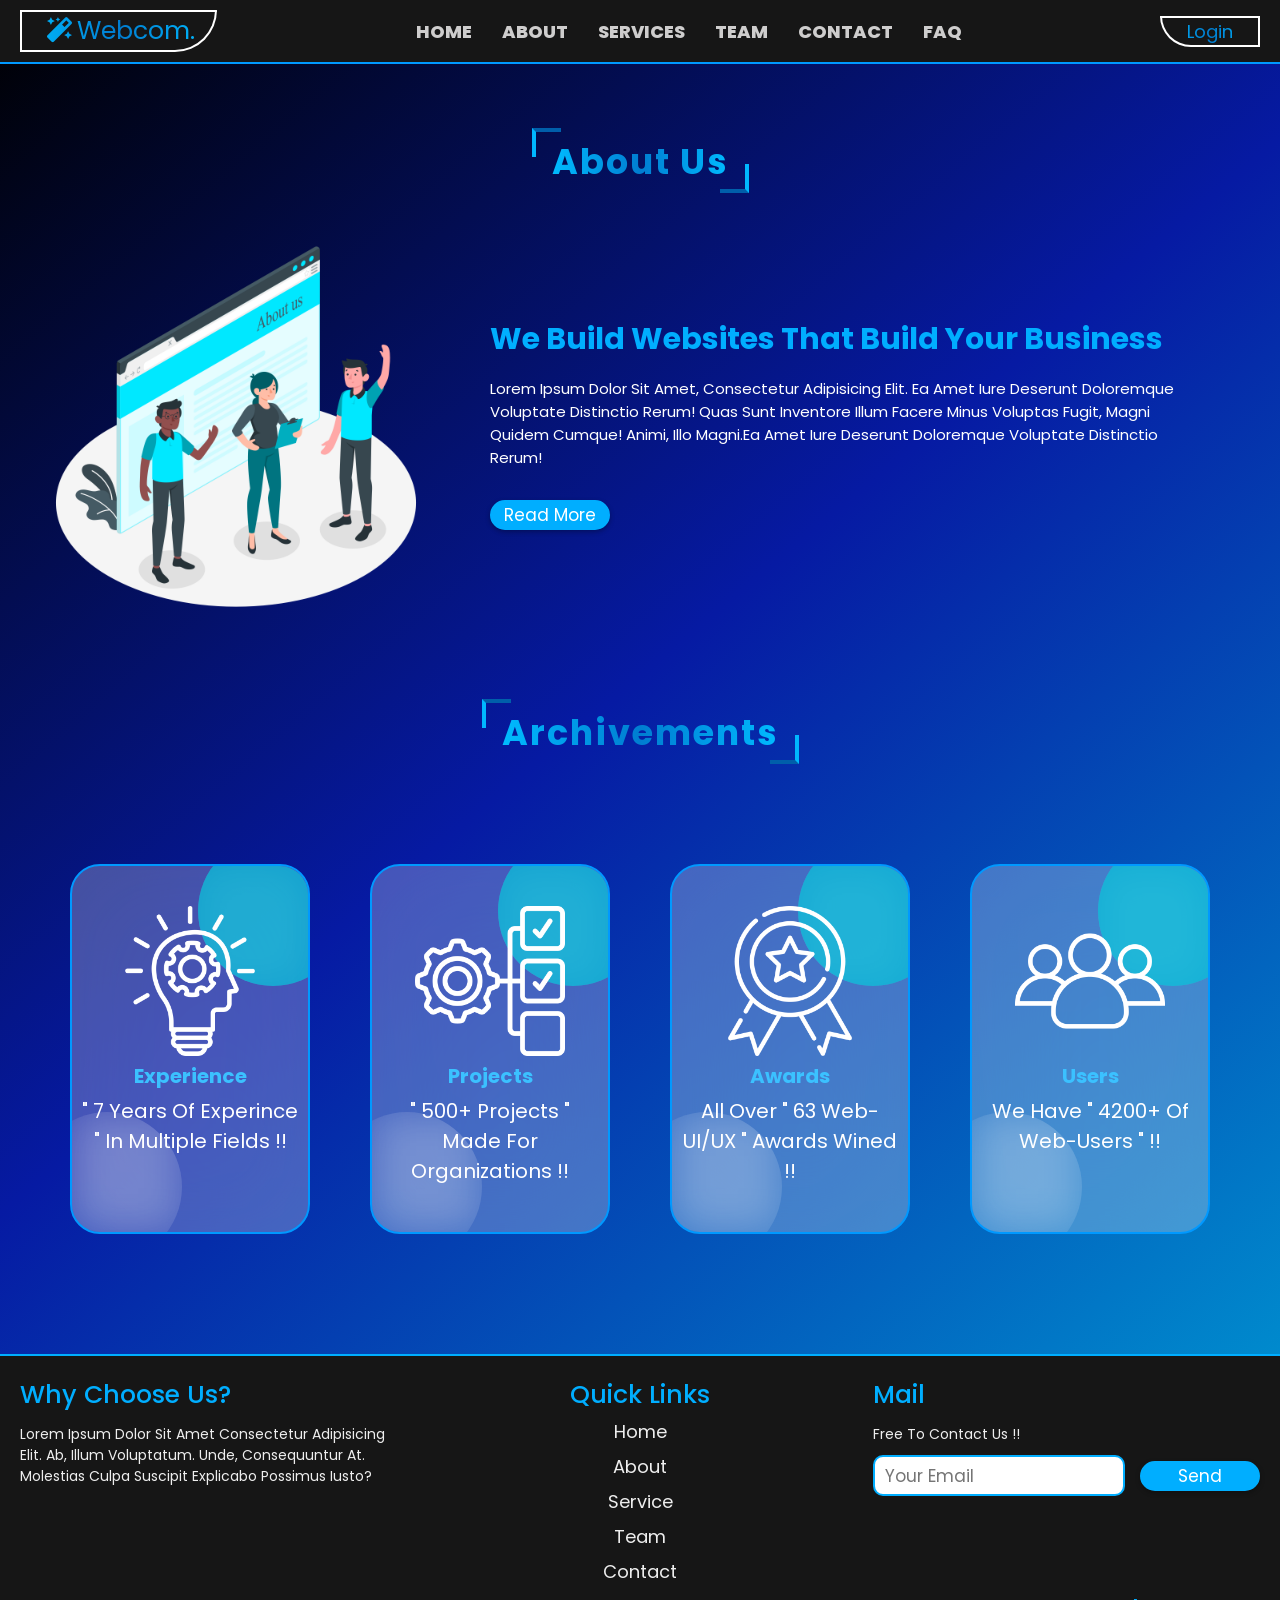
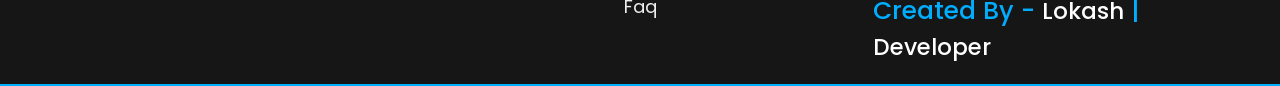
<file: page2.html>
<html lang="en">
<head>
    <meta charset="UTF-8">
    <meta name="viewport" content="width=device-width, initial-scale=1.0">
  
    <!-- font awesome file link  -->
    <link rel="stylesheet" href="https://cdnjs.cloudflare.com/ajax/libs/font-awesome/5.15.1/css/all.min.css">
  
    <!-- custom css file link  -->
    <link rel="stylesheet" href="style.css">


</head>
<body>

 <!-- header section starts  -->

<header class="header">

  <div class="lft-logo">
<a href="#" class="logo"><i class="fas fa-magic"></i>Webcom.</a></div>


<div class="fas fa-bars"></div>


<nav class="navbar">
  <ul>
    <li><a href="index.html"><button class="navi">home</button></a></li>
    <li><a href="page2.html"><button class="navi">about</button></a></li>
    <li><a href="page3.html"><button class="navi">services</button></a></li>
    <li><a href="page4.html"><button class="navi">team</button></a></li>
    <li><a href="page5.html"><button class="navi">contact</button></a></li>
    <li><a href="page6.html"><button class="navi">FAQ</button></a></li>
  </ul>
</nav>


<a href="page1-1.html"><button class="navi-log">login</button></a>

</header>


<!-- header section ends -->

    <!-- abuout section starts  -->

<section id="about" class="about">

    <h1 class="heading">about us</h1>
    
    <div class="row">

      <div class="image">
        <img src="./img/about-img.png" alt="">
      </div>
    
      <div class="content">
        <h3>We build websites that build your business</h3>
        <p>Lorem ipsum dolor sit amet, consectetur adipisicing elit. Ea amet iure deserunt doloremque voluptate distinctio rerum! Quas sunt inventore illum facere minus voluptas fugit, magni quidem cumque! Animi, illo magni.Ea amet iure deserunt doloremque voluptate distinctio rerum! </p><br>
        <a href="#"><button class="btnrm">read more</button></a>
      </div>
    
    </div><br><br><br>

    <h1 class="heading">archivements</h1>

    <div class="sec2">
      <div class="row">
          
        <div class="card">
          <div class="image-a">
            <img src="./img/ex-img.png" alt="">
          </div>
          <div class="info">
            <h3>Experience</h3>
            <h5>" 7 Years of experince " in multiple fields !!</h5>
            <div class="vi-de">
            </div>
          </div>
        </div>
      
        <div class="card">
          <div class="image-a">
            <img src="./img/project-img.png" alt="">
          </div>
          <div class="info">
            <h3>Projects</h3>
            <h5>" 500+ Projects " made for Organizations !!</h5>
          </div>
        </div>
      
        <div class="card">
          <div class="image-a">
            <img src="./img/awd-img.png" alt="">
          </div>
          <div class="info">
            <h3>Awards</h3>
            <h5>All Over " 63 Web-UI/UX " Awards Wined !!</h5>
          </div>
        </div>

        <div class="card">
          <div class="image-a">
            <img src="./img/user-img.png" alt="">
          </div>
          <div class="info">
            <h3>Users</h3>
            <h5>We have " 4200+ of Web-Users " !!</h5>
          </div>
        </div>
      
        </div>
        </div>
    
    
    </section>
    
    <!-- abuout section ends  -->

    <!-- footer section starts  -->

    <div class="footer">

      <div class="box-container">
  
          <div class="box">
              <h3 class="ft-hd">why choose us?</h3>
              <p>Lorem ipsum dolor sit amet consectetur adipisicing elit. Ab, illum voluptatum. Unde, consequuntur at. Molestias culpa suscipit explicabo possimus iusto?</p>
          </div>
  
          <div class="box">
              <h3 class="ft-hd">quick links</h3>
              <a href="index.html">home</a>
              <a href="page2.html">about</a>
              <a href="page3.html">service</a>
              <a href="page4.html">team</a>
              <a href="page5.html">contact</a>
              <a href="page6.html">faq</a>
          </div>
  
          <div class="box">
              <h3 class="ft-hd">Mail</h3>
              <p>Free to contact us !!</p>
              <form action="">
                  <input type="email" placeholder="your email">
                  <a href="page5.html" class="send"><input type="button" class="btnrm" value="send"></a>
              </form><br><br><br><br><br><br>
              <h3 class="ft-hd">Created by - <span class="name">Lokash</span> | <span class="name">Developer</span></h3>
          </div>
     
  </div>

<!-- footer section ends -->

<!-- jquery file link  -->
<script src="https://cdnjs.cloudflare.com/ajax/libs/jquery/3.5.1/jquery.min.js"></script>

  <!-- custom js file link  -->
  <script src="script.js"></script>

</body>
</html>
</file>
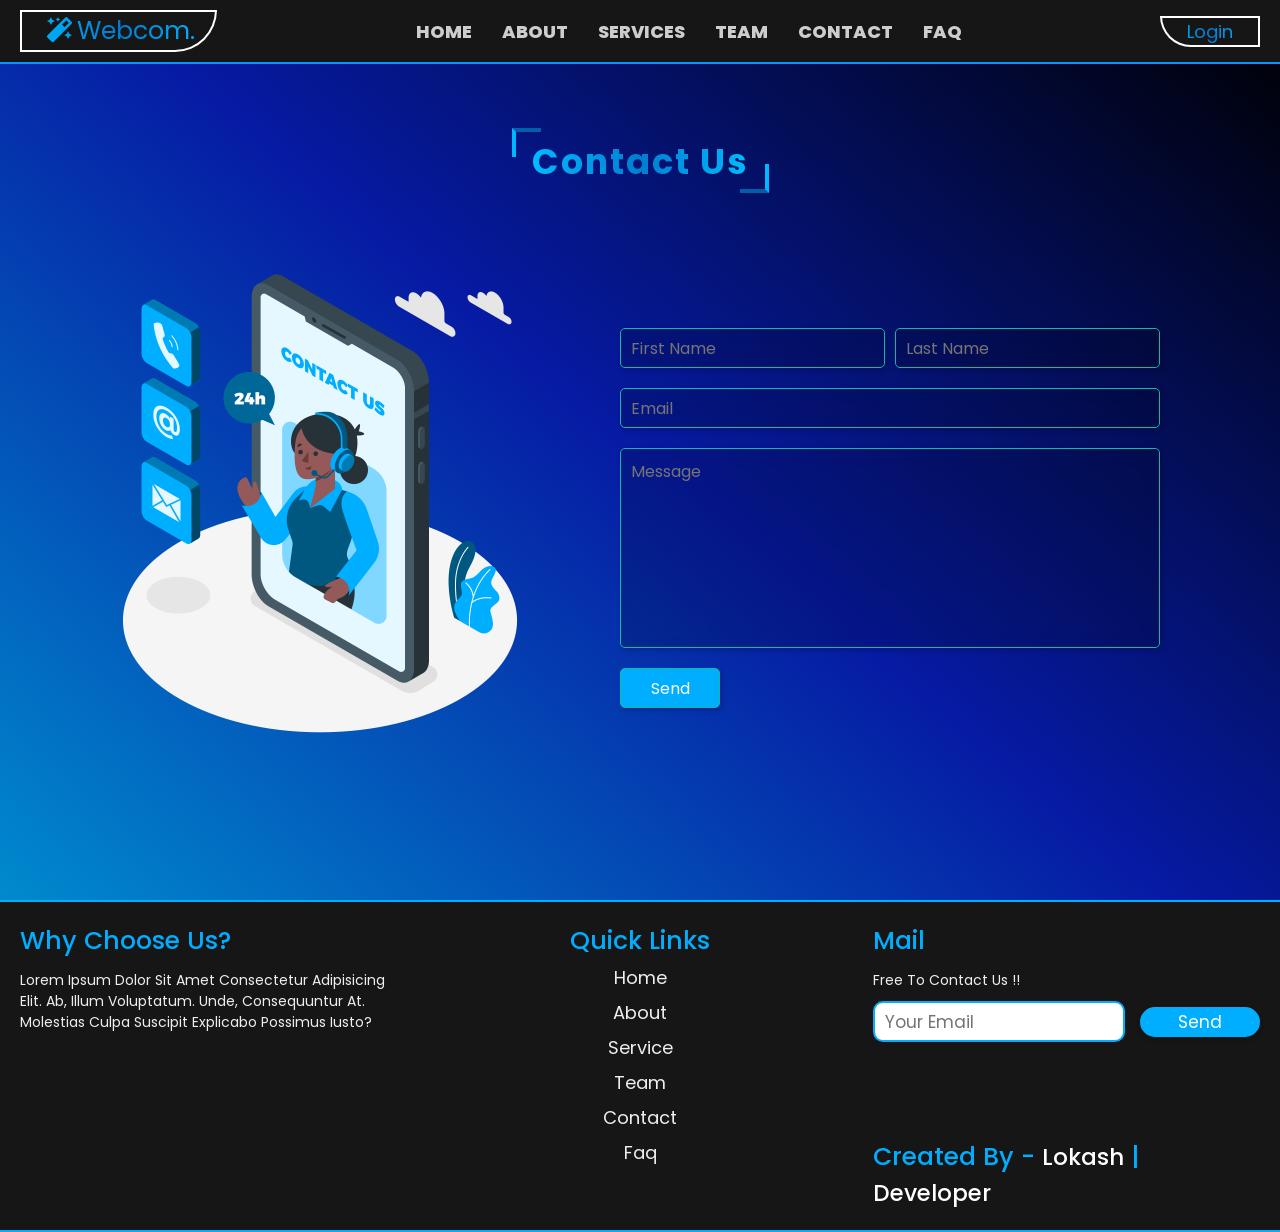
<file: page5.html>
<html lang="en">
<head>
    <meta charset="UTF-8">
    <meta name="viewport" content="width=device-width, initial-scale=1.0">
  
    <!-- font awesome file link  -->
    <link rel="stylesheet" href="https://cdnjs.cloudflare.com/ajax/libs/font-awesome/5.15.1/css/all.min.css">
  
    <!-- custom css file link  -->
    <link rel="stylesheet" href="style.css">
    
</head>
<body>

<!-- header section starts  -->

<header class="header">

  <div class="lft-logo">
<a href="#" class="logo"><i class="fas fa-magic"></i>Webcom.</a></div>


<div class="fas fa-bars"></div>


<nav class="navbar">
  <ul>
    <li><a href="index.html"><button class="navi">home</button></a></li>
    <li><a href="page2.html"><button class="navi">about</button></a></li>
    <li><a href="page3.html"><button class="navi">services</button></a></li>
    <li><a href="page4.html"><button class="navi">team</button></a></li>
    <li><a href="page5.html"><button class="navi">contact</button></a></li>
    <li><a href="page6.html"><button class="navi">FAQ</button></a></li>
  </ul>
</nav>

<a href="page1-1.html"><button class="navi-log">login</button></a>


</header>


<!-- header section ends -->
    
    <!-- contact section starts  -->

<section id="contact" class="contact">

    <h1 class="heading">contact us</h1>
    
    
    <div class="row">
    
      <div class="image">
        <img src="./img/contact-img.png" alt="">
      </div>
    
      <div class="form-container">
        <form action="">
    
          <div class="inputBox">
            <input type="text" placeholder="first name">
            <input type="text" placeholder="last name">
          </div>
    
          <input type="email" placeholder="email">
          <textarea name="" id="" cols="30" rows="10" placeholder="message"></textarea>
          <input type="submit" value="send"><br><br><br>
    
        </form>
      </div>
    
    </div>
    
    </section>
    
    
    <!-- contact section ends -->

    <!-- footer section starts  -->

    <div class="footer">

      <div class="box-container">
  
          <div class="box">
              <h3 class="ft-hd">why choose us?</h3>
              <p>Lorem ipsum dolor sit amet consectetur adipisicing elit. Ab, illum voluptatum. Unde, consequuntur at. Molestias culpa suscipit explicabo possimus iusto?</p>
          </div>
  
          <div class="box">
              <h3 class="ft-hd">quick links</h3>
              <a href="index.html">home</a>
              <a href="page2.html">about</a>
              <a href="page3.html">service</a>
              <a href="page4.html">team</a>
              <a href="page5.html">contact</a>
              <a href="page6.html">faq</a>
          </div>
  
          <div class="box">
              <h3 class="ft-hd">Mail</h3>
              <p>Free to contact us !!</p>
              <form action="">
                  <input type="email" placeholder="your email">
                  <a href="page5.html" class="send"><input type="button" class="btnrm" value="send"></a>
              </form><br><br><br><br><br><br>
              <h3 class="ft-hd">Created by - <span class="name">Lokash</span> | <span class="name">Developer</span></h3>
          </div>
     
  </div>
  
<!-- footer section ends -->

<!-- jquery file link  -->
<script src="https://cdnjs.cloudflare.com/ajax/libs/jquery/3.5.1/jquery.min.js"></script>

  <!-- custom js file link  -->
  <script src="script.js"></script>

</body>
</html>
</file>
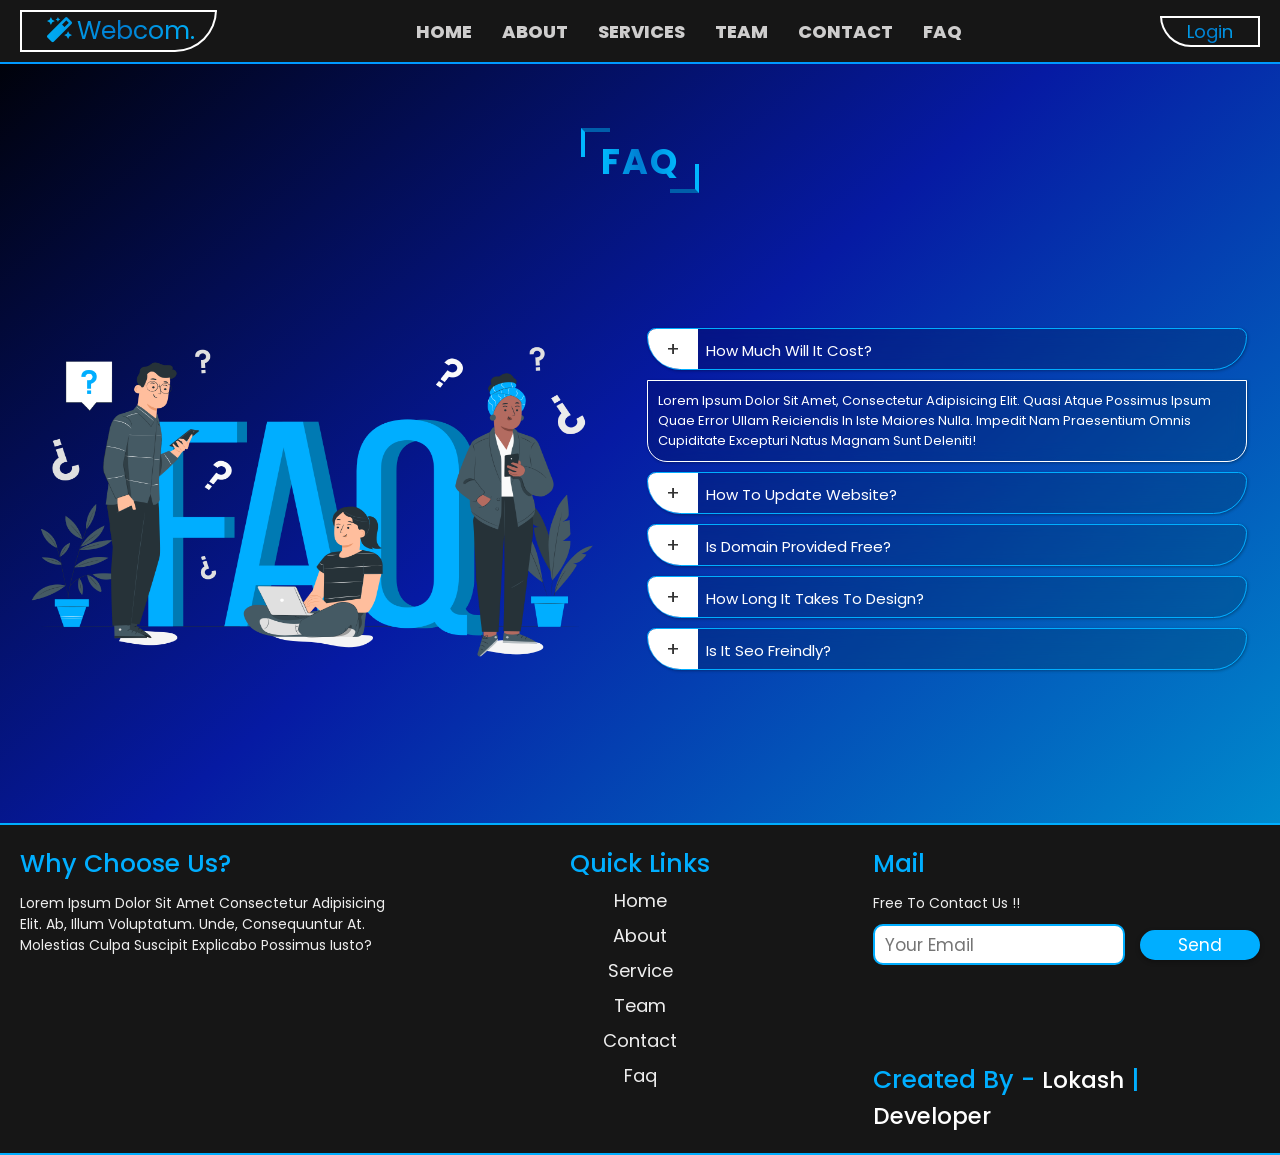
<file: page6.html>
<html lang="en">
<head>
    <meta charset="UTF-8">
    <meta name="viewport" content="width=device-width, initial-scale=1.0">
  
    <!-- font awesome file link  -->
    <link rel="stylesheet" href="https://cdnjs.cloudflare.com/ajax/libs/font-awesome/5.15.1/css/all.min.css">
  
    <!-- custom css file link  -->
    <link rel="stylesheet" href="style.css">
    
</head>
<body>

<!-- header section starts  -->

<header class="header">

  <div class="lft-logo">
<a href="#" class="logo"><i class="fas fa-magic"></i>Webcom.</a></div>


<div class="fas fa-bars"></div>


<nav class="navbar">
  <ul>
    <li><a href="index.html"><button class="navi">home</button></a></li>
    <li><a href="page2.html"><button class="navi">about</button></a></li>
    <li><a href="page3.html"><button class="navi">services</button></a></li>
    <li><a href="page4.html"><button class="navi">team</button></a></li>
    <li><a href="page5.html"><button class="navi">contact</button></a></li>
    <li><a href="page6.html"><button class="navi">FAQ</button></a></li>
  </ul>
</nav>


<a href="page1-1.html"><button class="navi-log">login</button></a>

</header>


<!-- header section ends -->

    
    <!-- FAQ section starts  -->

<div class="faq">

    <h1 class="heading">FAQ</h1>
    
    <div class="row">
    
    <div class="image">
      <img src="./img/faq-img.png" alt="">
    </div>
    
    <div class="accordion-container">
    
      <div class="accordion">
        <div class="accordion-header">
          <span>+</span>
          <h3>How much will it cost?</h3>
        </div>
        <div class="accordion-body">
          <p>Lorem ipsum dolor sit amet, consectetur adipisicing elit. Quasi atque possimus ipsum quae error ullam reiciendis in iste maiores nulla. Impedit nam praesentium omnis cupiditate excepturi natus magnam sunt deleniti!</p>
        </div>
      </div>
    
      <div class="accordion">
        <div class="accordion-header">
          <span>+</span>
          <h3>How To update website?</h3>
        </div>
        <div class="accordion-body">
          <p>Lorem ipsum dolor sit amet, consectetur adipisicing elit. Quasi atque possimus ipsum quae error ullam reiciendis in iste maiores nulla. Impedit nam praesentium omnis cupiditate excepturi natus magnam sunt deleniti!</p>
        </div>
      </div>
    
      <div class="accordion">
        <div class="accordion-header">
          <span>+</span>
          <h3>is domain provided free?</h3>
        </div>
        <div class="accordion-body">
          <p>Lorem ipsum dolor sit amet, consectetur adipisicing elit. Quasi atque possimus ipsum quae error ullam reiciendis in iste maiores nulla. Impedit nam praesentium omnis cupiditate excepturi natus magnam sunt deleniti!</p>
        </div>
      </div>
    
      <div class="accordion">
        <div class="accordion-header">
          <span>+</span>
          <h3>how long it takes to design?</h3>
        </div>
        <div class="accordion-body">
          <p>Lorem ipsum dolor sit amet, consectetur adipisicing elit. Quasi atque possimus ipsum quae error ullam reiciendis in iste maiores nulla. Impedit nam praesentium omnis cupiditate excepturi natus magnam sunt deleniti!</p>
        </div>
      </div>
    
      <div class="accordion">
        <div class="accordion-header">
          <span>+</span>
          <h3>is it seo freindly?</h3>
        </div>
        <div class="accordion-body">
          <p>Lorem ipsum dolor sit amet, consectetur adipisicing elit. Quasi atque possimus ipsum quae error ullam reiciendis in iste maiores nulla. Impedit nam praesentium omnis cupiditate excepturi natus magnam sunt deleniti!</p>
        </div>
      </div><br><br><br>
    
    </div>
    
    </div>
    
    
  </div>
    
    <!-- FAQ section ends -->

    <!-- footer section starts  -->

    <div class="footer">

      <div class="box-container">
  
          <div class="box">
              <h3 class="ft-hd">why choose us?</h3>
              <p>Lorem ipsum dolor sit amet consectetur adipisicing elit. Ab, illum voluptatum. Unde, consequuntur at. Molestias culpa suscipit explicabo possimus iusto?</p>
          </div>
  
          <div class="box">
              <h3 class="ft-hd">quick links</h3>
              <a href="index.html">home</a>
              <a href="page2.html">about</a>
              <a href="page3.html">service</a>
              <a href="page4.html">team</a>
              <a href="page5.html">contact</a>
              <a href="page6.html">faq</a>
          </div>
  
          <div class="box">
              <h3 class="ft-hd">Mail</h3>
              <p>Free to contact us !!</p>
              <form action="">
                  <input type="email" placeholder="your email">
                  <a href="page5.html" class="send"><input type="button" class="btnrm" value="send"></a>
              </form><br><br><br><br><br><br>
              <h3 class="ft-hd">Created by - <span class="name">Lokash</span> | <span class="name">Developer</span></h3>
          </div>
     
  </div>

<!-- footer section ends -->

<!-- jquery file link  -->
<script src="https://cdnjs.cloudflare.com/ajax/libs/jquery/3.5.1/jquery.min.js"></script>

  <!-- custom js file link  -->
  <script src="script.js"></script>


</body>
</html>
</file>
<file: style.css>
@import url('https://fonts.googleapis.com/css2?family=Poppins:ital,wght@0,200;0,300;0,400;0,500;1,100;1,200;1,300;1,400;1,500&display=swap');

:root{
  --color:rgb(0, 174, 255);
}

*{
  font-family: 'Poppins', sans-serif;
  margin:0; padding:0;
  box-sizing: border-box;
  text-transform: capitalize;
  transition: all .2s linear;
  text-decoration: none;
}

html{
  font-size: 62.5%;
}

body{
  overflow-x: hidden;
  background: rgb(0, 0, 0);
}












/* hearder-naigation- bar */

.header{
  display: flex;
  align-items: center;
  justify-content: space-between;
  background: #161616;
  border-bottom: #0099ff solid 2px;
  width: 100%;
  padding:1rem 2rem;
  position: fixed;
  top:0; left: 0;
  z-index: 100;
}

/* left-logo (Webcom.) */
.lft-logo{
  min-width: 160px;
 padding: 0 2rem;
border: white 2px solid;
border-bottom-right-radius: 50px;
background: #007DD1;
background: linear-gradient(to left, #00BBFF 0%, #007DD1 50%, #00BBFF 100%);
-webkit-background-clip: text;
-webkit-text-fill-color: transparent;
}

.header .logo{
  font-size: 2.5rem;
  color:#fff;
}

.header .logo i{
  padding:0 .5rem;
}


/* middle navigation buttons */
.header .navbar ul{
  list-style-type: none;
  display: flex;
  align-items: center;
  justify-content: space-around;
}

.header .navbar ul li{
  margin:0 1.5rem;
}

.header .navbar ul li a{
  font-size: 2rem;
  color:#fff;
}

.header .navbar ul li a:hover{
  color:#ccc;
}

/* tab & mobile navigation menu icon */
.header .fa-bars{
  color:#fff;
  cursor: pointer;
  font-size: 3rem;
  display: none;
}
 
/* navigation button (home,about,service,team,contact,faq)*/
.navi {
  font-size: 18px;
  color: #cecdcd;
  font-family: inherit;
  font-weight: 800;
  cursor: pointer;
  position: relative;
  border: none;
  background: none;
  text-transform: uppercase;
  transition-timing-function: cubic-bezier(0.25, 0.8, 0.25, 1);
  transition-duration: 400ms;
  transition-property: color;
}

 .navi:focus,
 .navi:hover {
  color: white;
}

.navi:focus:after,
 .navi:hover:after {
  width: 100%;
  left: 0%;
}

.navi:after {
  content: "";
  pointer-events: none;
  bottom: -2px;
  left: 50%;
  position: absolute;
  width: 0%;
  height: 2px;
  background-color: var(--color);
  transition-timing-function: cubic-bezier(0.25, 0.8, 0.25, 1);
  transition-duration: 400ms;
  transition-property: width, left;
}

/* right navigation login button*/
.navi-log{
    min-width: 100px;
    padding: 0, 2rem;
    background: #007DD1;
    background: linear-gradient(to left, #00BBFF 0%, #007DD1 50%, #00BBFF 100%);
    -webkit-background-clip: text;
    -webkit-text-fill-color: transparent;
    color: #fff;
    font-size: 18px;
  border: white 2px solid;
  border-bottom-left-radius: 50px;
  cursor: pointer;
}

.navi-log:hover{
  letter-spacing: 1px;
}






/* footer part */
.footer{
  background:#161616;
  border-top: var(--color) 2px solid;
  border-bottom: var(--color) 2px solid;
}

.footer .box-container{
  display: flex;
  justify-content: center;
  flex-wrap: wrap;
}

.footer .box-container .box{
  margin:2rem;
  flex:1 1 30rem;
}

.footer .box-container .box h3{
  font-size: 2.5rem;
  color:var(--color);
  font-weight: 500;
}

.footer .box-container .box h4{
font-size: 2.2rem;
color:var(--color);
font-weight: 500;
}

.footer .box-container .box .name{
font-size: 2.3rem;
color:white;
}

.footer .box-container .box p{
  font-size: 1.4rem;
  color:#eee;
  padding:1rem 0;
}

.footer .box-container .box a{
  font-size: 1.8rem;
  color:#eee;
  padding:.4rem 0;
  display: block;
}

.footer .box-container .box a:hover{
  color: var(--color);
  letter-spacing: 0.25rem;
}

.footer .box-container .box:nth-child(2){
  text-align: center;
}

.footer .box-container form{
  display: flex;
  align-items: center;
}

.footer .box-container form input[type="email"]{
  height:4.1rem;
  width:80%;
  font-size: 1.7rem;
  padding:0 1rem;
  border: 2px solid var(--color);
  border-radius: 10px;
  margin-right: 15px;
}

.footer .box-container form .btn{
  margin-top: 0;
  margin-left: 10px;
}

.footer .box-container form .btn:hover{
  color:#ffffff;
  background:#ccc;
}




/* video content div class */
.container{ 
  width: 100%;
  height: 100vh;
  background-color: transparent;
  display: flex;
  align-items: center;
  justify-content: center;
}

/* background video */
.background-clip{
  position: absolute;
  right: 0;
  bottom: -64px;
  z-index: -1;
}

/* video heading top*/
.banner{
  color:#fff;
  font-size: 60px;
  text-shadow: 0 .3rem .5rem rgba(0,0,0,.3);
  padding-top: 50px;
}

.banner:hover{
  color: #ffffff;
  -webkit-text-stroke: 0.10px #fff;
  color: transparent;
}

/* video banner bottom lines */
.container .slogan{
  color:#eee;
  font-size: 2.5rem;
  font-weight: 400;
}

/* get started button */
.gs{
  height: 4rem;
  width: 15rem;
  background:transparent;
  border: 2px solid white;
  border-radius: 30px ;
  color: #b3b3b3;
  cursor: pointer;
  outline: none;
  margin-top: 1rem;
  font-size: 2rem;
  font-weight: 400;
}

.gs:hover{
  color: var(--color);
  border-bottom-left-radius: 80px;
  border-bottom-right-radius: 80px;
  letter-spacing: .1rem;
}




/* login glass box */
.wrapper {
  width: 390px; 
  height: 440px;
  margin-top: 70px;
  background: rgba(0, 0, 0, 0.16);
  backdrop-filter: blur(8.5px);
  border: 2px solid rgba(255, 255, 255, .5);
  border-radius: 20px; 
  box-shadow: 0 0 30px rgba(0, 0, 0, .5);
  display: flex;
  justify-content: center; 
  align-items: center;
  overflow: hidden;
  transition: transform .5s ease, height .2s ease;
  }
  
  .wrapper.active{
      height: 490px;
  }
  
  .wrapper .form-box {
      width: 100%;
      padding: 40px;
  }
  
  .wrapper .form-box.login{
  transition: transform .18s ease;
  transform: translateX(0);
  }
  
  .wrapper.active .form-box.login{
  transition: none;
  transform: translateX(-400px);
  }
  
  .wrapper .form-box.register{
  position: absolute;
  transition: none;
  transform: translateX(400px);
  }
  
  .wrapper.active .form-box.register{
      transition: transform .18s ease;
      transform: translateX(0);
      }
  
  /* elements inside box */
  .form-box h2 {
  font-size: 3em;
  color: #ffffff;
  text-align: center;
  }
  
  .input-box {
  position: relative; 
  width: 100%;
  height: 50px;
  border-bottom: 2px solid #ffffff;
  margin: 30px 0;
  }
  
  .input-box label{
  position: absolute;
  top: 50%;
  left: 5px;
  transform: translateY(-50%);
  font-size: 2em;
  color: #ffffff;
  font-weight: 400;
  pointer-events: none;
  transition: 0.5s;
  }
  
  .input-box input:focus~label,
  .input-box input:valid~label{
      top: -5px;
  }
  
  .input-box input {
  width: 100%;
  height: 100%;
  background: transparent;
  border: none;
  outline: none;
  color: #fff;
  }
  
  .input-box .icon {
      position: absolute;  
      right: 8px; 
      font-size: 2em;
      color: #ffffff;
      line-height: 57px;
  }
  
  /* login remember & forget section */
  .remember-forgot {
  font-size: 1.3em;
  color: #fff;
  font-weight: 500; 
  margin: 20px 15px; 
  display: flex; 
  justify-content: space-between;
  }
  
  .remember-forgot label input { 
  accent-color: #ffffff; 
  margin-right: 3px; 
  }
  
  .remember-forgot a { 
  color: #ffffff;
  text-decoration: none;
  }
  
  .remember-forgot a:hover {
  text-decoration: underline;
  }
  
  /* login & register butto */
  .btn {
  width: 100%;
  height: 45px;
  background: #ffffff25;
  backdrop-filter: blur(20px);
  border: none;
  outline: none;
  border-radius: 6px;
  cursor: pointer;
  font-size: 2em;
  color:#fff; font-weight: 500;
  }
  
  .btn:hover{
      background:  #ffffff4d;
  }
  
  /* log~reg button part */
  .login-register {
  font-size: 1.5em;
  text-align: center;
  color: #c5c5c5; 
  margin: 25px 0 10px;
  font-weight: 400;
  }
  
  .login-register p a {
   color: #ffffff; 
   text-decoration: none; 
   font-weight: 500;
  
  }
  
  .login-register p a:hover {
  text-decoration: underline;
  }
  
  

/* main heading (box) */
.heading{
  display: inline-block;
  font-size: 3.5rem;
  background: #007DD1;
  background: linear-gradient(to left, #00BBFF 0%, #007DD1 50%, #00BBFF 100%);
  -webkit-background-clip: text;
  -webkit-text-fill-color: transparent;
  position: relative;
  letter-spacing: .2rem;
  margin: 35px 0;
}

.heading::before, .heading::after{
  content: '';
  position: absolute;
  height: 2.5rem;
  width: 2.5rem;
  border-top:.4rem solid rgb(0, 94, 170);
  border-left:.4rem solid rgb(0, 183, 255);
}

.heading::before{
  top:-7px; left: -2rem;
}

.heading::after{
  bottom:-.5rem; right: -2rem;
  transform: rotate(180deg);
}

/* section part heading & para */
.content{
  text-align: center;
}

.content h3{
  font-size: 95px;
  color: #fff;
  margin-bottom: 5px;
}

.content p{
  font-size:65px;
  margin-bottom: 15px;
}

/* read-more & footer-send button */
.btnrm{
  outline: none;
  border: 2px var(--color) solid;
  border-radius: 5rem;
  background: var(--color);
  color:#fff;
  cursor: pointer;
  height:30px;
  width: 120px;
  font-size: 1.7rem;
  box-shadow: 0 .2rem .5rem rgba(0,0,0,.3);
}

.btnrm:hover{
  letter-spacing: .1rem;
  opacity: .8;
  background: transparent;
}


/* about section */
.about .sec2 {
  width: 100%;
  background: transparent; 
  justify-content: space-evenly;
}

.about{
  width: 100vw;
  text-align: center;
  position: relative;
  overflow: hidden;
  background: rgb(0,0,0);
  background: linear-gradient(140deg, rgba(0,0,0,1) 0%, rgba(6,26,163,1) 50%, rgba(0,138,205,1) 100%); 
  padding-top: 100px ;
  padding-bottom: 50px ;
}

.about .row{
  display: flex;
  align-items: center;
  justify-content: space-around;
  padding:0 4rem;
}

.about .row .content{
  text-align: left;
  margin: 20px 0;
  padding: 0 50px;
}

.about .row .image img{
  width: 400px;
  height: 400px;
}

.about .row .image-a img{
  width: 150px;
  height: 150px;
  margin-top: 30px;
}

.about .row .content h3{
  font-size: 3rem;
  color: var(--color);
}

.about .row .content p{
  font-size: 1.5rem;
  color: #ffffff;
  padding-top:1rem;
}

/* about-sec2 archivements */
.sec2 .row{
  display: flex;
}





/* service section */
.service{
  background: rgb(0,0,0);
  background:linear-gradient(140deg, rgba(0,0,0,1) 0%, rgba(6,26,163,1) 30%, rgba(0,172,255,1) 100%);
  width: 100vw;
  text-align: center;
  padding: 100px 0;
  border-top: 2px var(--color) solid;
}

.service .row{
  margin:2rem 0;
  padding:0 2rem;
  display: flex;
  align-items: center;
  justify-content: center;
}

.service .row .image img{
  width: 500px;
  height: 500px;
  margin: 20px 0;
}

.service .row .content{
  text-align: left;
  padding:0 3rem;
  margin: 20px 0;
}

.service .row .content h3{
  font-size: 3rem;
  color:var(--color);
}

.service .row .content p{
  font-size: 1.5rem;
  color:#ffffff;
}




/* team section */
.team{
  min-height: 100vh;
  width:100vw;
  text-align: center;
  background: rgb(0,0,0);
  background: linear-gradient(180deg, rgba(0,0,0,1) 0%, rgba(6,26,163,1) 50%, rgba(0,138,205,1) 100%);
  padding-top: 100px ;
  padding-bottom: 50px ;
  border-top: 2px var(--color) solid;
}

.team .heading{
  color:#fff;
}

.team .heading::before, .team .heading::after{
  border-color:#fff;
}

.team .row{
  display: flex;
  align-items: center;
  justify-content: center;
  flex-wrap: wrap;
}

.row .card{
  height:37rem;
  width:25rem;
  background: rgba(255, 255, 255, 0.26);
  backdrop-filter: blur(50px);
  border: #0099ff 2px solid;
  border-radius: 30px;
  text-align: center;
  margin:7rem 3rem;
  position: relative;
  overflow: hidden;
  -webkit-box-reflect: below .2rem linear-gradient(transparent 70%, rgba(0, 0, 0, 0));
  padding: 10px ;
}

.row .card .image{
  margin:1rem 0;
  padding-top: 4rem;
}

.row .card .image-t img{
  height:13rem;
  width:13rem;
  border-radius: 50%;
  border:.5rem solid #fff;
  box-shadow: 0 0 .5rem rgba(0,0,0,.3);
  object-fit: cover;
  margin-top: 50px;
}

.row .card .info h3{
  font-size: 2rem;
  color:#3bc1ff;
  margin: 5px 0;
}

.card .info h5{
  font-size: 20;
  color:white;
  font-weight: 400;
}

.row .card .info .vi-de p{
  margin-top: 4rem;
  padding:0 1rem;
  font-size: 12;
  color:#ffffff;
  font-weight: 500;
}

.row .card .info .vi-de p:hover{
  color:rgb(255, 229, 229) ;
  letter-spacing: 0.5px;
}

.row .card::before, .row .card::after{
  content: '';
  position: absolute;
  border-radius: 50%;
  height:15rem;
  width:15rem;
  z-index: -1;
}

.row .card::before{
  background:rgba(0, 191, 216, 0.712);
backdrop-filter: blur(20px);
  top:-3rem; right: -4rem;
}

.row .card::after{
  background:transparent;
backdrop-filter: blur(20px);
  bottom:-3rem; left: -4rem;
}




/* contact section */
.contact{
  min-height: 100vh;
  width: 100vw;
  text-align: center;
  background: rgb(0,0,0);
  background: linear-gradient(-140deg, rgba(0,0,0,1) 0%, rgba(6,26,163,1) 50%, rgba(0,138,205,1) 100%);
  padding-top: 100px ;
  padding-bottom: 50px ;
}

.contact .row{
  display: flex;
  align-items: center;
  justify-content: center;
}

.contact .row .image img{
  height: 500px;
  width:500px;
  margin: 20px 0;
}

.contact .row .form-container{
  width: 50%;
  height: 350px;
  text-align: left;
  padding:0 5rem;
}

.contact .row .form-container input, textarea{
  outline: none;
  border:1px solid rgb(25, 182, 166);
  height:4rem;
  background: rgba(0, 0, 0, 0.16);
backdrop-filter: blur(8.5px);
  border-radius: .5rem;
  box-shadow: .2rem .2rem .5rem rgba(0,0,0,.2);
  padding:0 1rem;
  margin:1rem 0;
  font-size: 1.6rem;
  color: #fff;
}

.contact .row .form-container input:hover{
border: 2px solid turquoise;
}

.contact .row .form-container textarea:hover{
  border: 2px solid turquoise;
  }

.contact .row .form-container .inputBox{
  width: 100%;
  display: flex;
  justify-content: space-between;
}

.contact .row .form-container .inputBox input[type="text"]{
  width: 49%;
}

.contact .row .form-container input[type="email"]{
  width: 100%;
}

.contact .row .form-container textarea{
  width: 100%;
  height:20rem;
  padding:1rem; 
  resize: none;
}

.contact .row .form-container input[type="submit"]{
  background-color: var(--color);
  color:#fff;
  cursor: pointer;
  height:4rem; 
  width: 10rem;;
}

.contact .row .form-container input[type="submit"]:hover{
  opacity: .8;
}




/* faq section */
.faq{
  width: 100vw;
  text-align: center;
  background: rgb(0,0,0);
  background: linear-gradient(140deg, rgba(0,0,0,1) 0%, rgba(6,26,163,1) 50%, rgba(0,138,205,1) 100%);
  padding-top: 100px;
}

.faq .row{
  display: flex;
  align-items: center;
  justify-content: space-evenly;
}

.faq .row .image img{
  height: 600px;
  width:600px;
  padding-bottom: 50px;
}

.faq .row .accordion-container{
  width: 50%;
  text-align: left;
  padding: 20px;
}

.faq .row .accordion-container .accordion .accordion-header{
  background: rgba(0, 0, 0, 0.16);
  backdrop-filter: blur(8.5px);
  margin:1rem 0;
  box-shadow: .1rem .1rem .3rem rgba(0,0,0,.3);
  cursor: pointer;
  border: solid 1px var(--color);
  border-radius: 10px;
  border-bottom-left-radius: 40px;
  border-bottom-right-radius: 40px;
}

.faq .row .accordion-container .accordion .accordion-header:hover{
  border: solid 2px var(--color);
}

.faq .row .accordion-container .accordion .accordion-header span{
  display: inline-block;
  text-align: center;
  height:4rem;
  width:5rem;
  line-height: 4rem;
  font-size: 2rem;
  background: #ffffff;
  border-top-left-radius: 10px;
  border-bottom-left-radius: 40px;
  color:#333;
}

.faq .row .accordion-container .accordion .accordion-header h3{
  display: inline;
  color: #fff;
  font-weight: 400;
  padding-left: .5rem;
  font-size: 1.5rem;
}

.faq .row .accordion-container .accordion .accordion-body{
  padding:1rem;
  background: rgba(0, 0, 0, 0.16);
backdrop-filter: blur(8.5px);
  color:#ffffff;
  border: white 1px solid;
  border-bottom-right-radius: 20px;
  border-bottom-left-radius: 20px;
  box-shadow: .1rem .1rem .3rem rgba(0,0,0,.3);
  font-size: 1.3rem;
  display: none;
}

.faq .row .accordion-container .accordion:nth-child(1) .accordion-body{
  display: block;
}






/* media queries  */

/* for tab alignment */
@media (max-width:768px){

  html{
    font-size: 50%;
  }

  .header .fa-bars{
    display: block;
    padding-right: 75px;
    padding-left: 20px;
  }

  .header .navbar{
    position: fixed;
    top:-120%; left: 0;
    margin-top: 5px;
    height: auto;
    width: 100%;
    background: rgba(0, 0, 0, 0.22);
box-shadow: 0 4px 30px rgba(0, 0, 0, 0.1);
backdrop-filter: blur(10.3px);
-webkit-backdrop-filter: blur(10.3px);
    z-index: 1000;
    border-bottom: 2px solid var(--color);
    border-bottom-left-radius: 30px;
    border-bottom-right-radius: 30px;
  }

  .header .navbar ul{
    height: 100%;
    width: 100%;
    flex-flow: column;
    color: #007DD1;
  }

  .header .navbar ul li{
    margin:1rem 0;
  }

  .header .navbar ul li a{
    color:#007DD1;
    font-size: 2.4rem;
  }

  .header .nav-toggle{
    top:5.8rem;
  }

  .banner{
    font-size: 24px;
  }

  .container .slogan{
    font-size: 18px;
  }

  .about .row{
    display: flex;
  align-items: center;
  justify-content: center;
  flex-wrap: wrap;
  }

  .about .row .image img{
  width: 200px;
  height: 200px;
}

  .about .sec2{
    flex-flow: column;
  }

  .card .info h5{
    font-size: 16;
  }

  .service .row{
    flex-flow: column-reverse;
  }

  .service .row:nth-child(even){
    flex-flow: column;
  }

  .service .row .image img{
  width: 200px;
  height: 200px;
}

  .service .row .content{
    padding:0;
  }

  .con1{
    flex-flow: column-reverse;
  }

  .contact .row{
    flex-flow: column;
  }

  .contact .row .image img{
    height: 200px;
    width:200px;
  }

  .contact .row .form-container{
    width: 100%;
    padding:0 1.5rem;
  }

  .faq{
    padding-top:100px;
  }

  .faq .row{
    padding:0 1rem;
    flex-flow: column;
  }

  .faq .row .image img{
      height: 200px;
      width: 200px;
      padding-bottom: 0;
  }

  .faq .row .accordion-container{
    width:100%;
  }
}

/* for mobile alignment */
@media (max-width:425px){
  .header .fa-bars{
    display: block;
    padding: 0 8px;
  }
  .login-register {
  font-size: 1.3em;
  margin: 15px 0 10px;
  }
  
  .btn {
  height: 25px;
  font-size: 1.7em;
  }
  
  .remember-forgot {
  font-size: 1.3em;
  margin: 10px 0;
  }

   .remember-forgot a {
  margin: 10px 0;
  }

  .input-box .icon { 
  right: 4px; 
  font-size: 1.4em;
  }
  
  .input-box label{
  left: 2px;
  font-size: 1.4em;
  font-weight: 400;
  padding-bottom: 7px;
  }
  
  .input-box {
  position: relative; 
  width: 100%;
  height: 17px;
  border-bottom: 1.5px solid #ffffff;
  margin: 20px 0;
  padding-bottom: 3px;
  }
  
  .form-box h2 {
  font-size: 2.7em;
  }
  
  .wrapper.active .form-box.login{
  transform: translateX(-400px);
  }
  
  .wrapper .form-box.register{
  transform: translateX(400px);
  }
  
  .wrapper .form-box {
  padding: 20px;
  }
  
  .wrapper {
  width: 280px; 
  height: 300px;
  margin-top: 70px;
  }

  .wrapper.active{
    height: 320px;
}

  .sec2 .info h3{
    font-size: 2rem;
  }

  .card .info h5{
    font-size: 12;
  }
  }

  /* video alignment */
  @media (min-aspect-ratio:16/9) {
    .background-clip{
        width: 100%;
        height: auto;
    }
  }
  
  @media (max-aspect-ratio:16/9) {
    .background-clip{
        width: auto;
        height: 100%;
    }
  }
</file>
